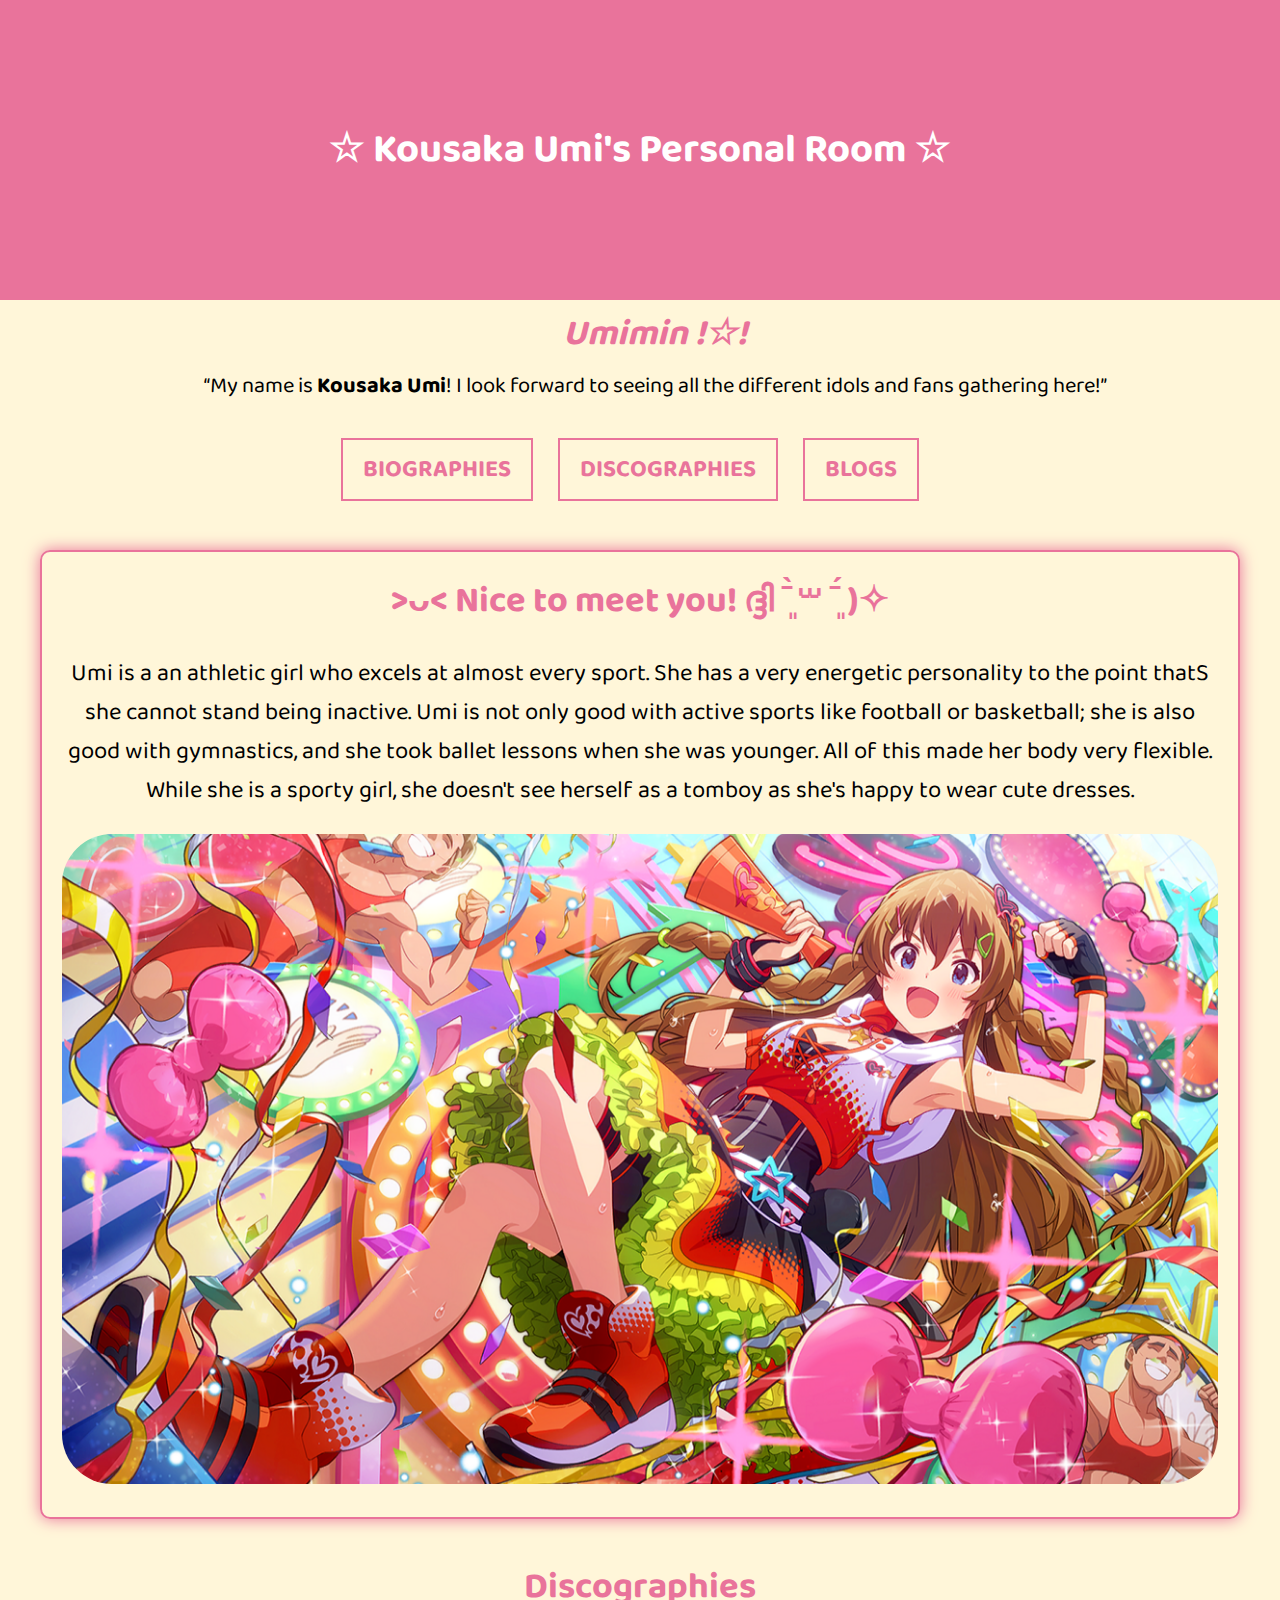
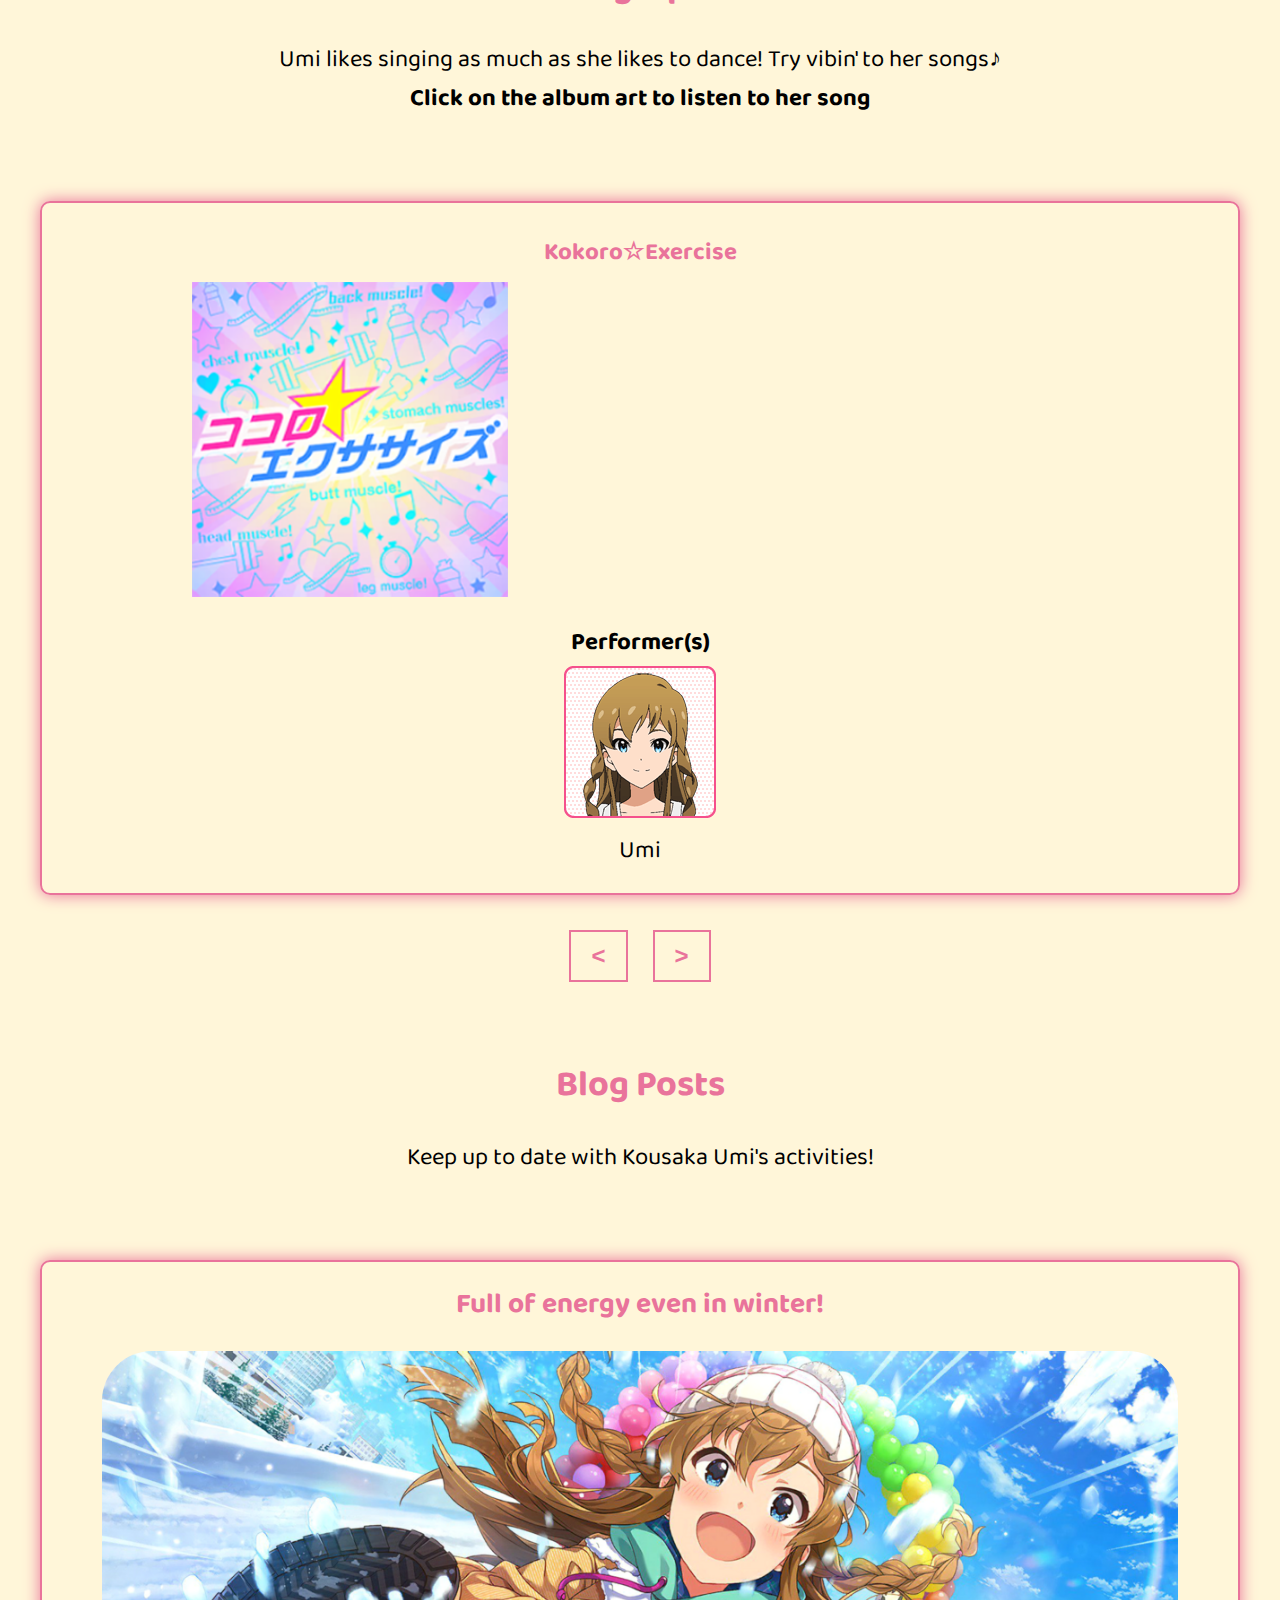
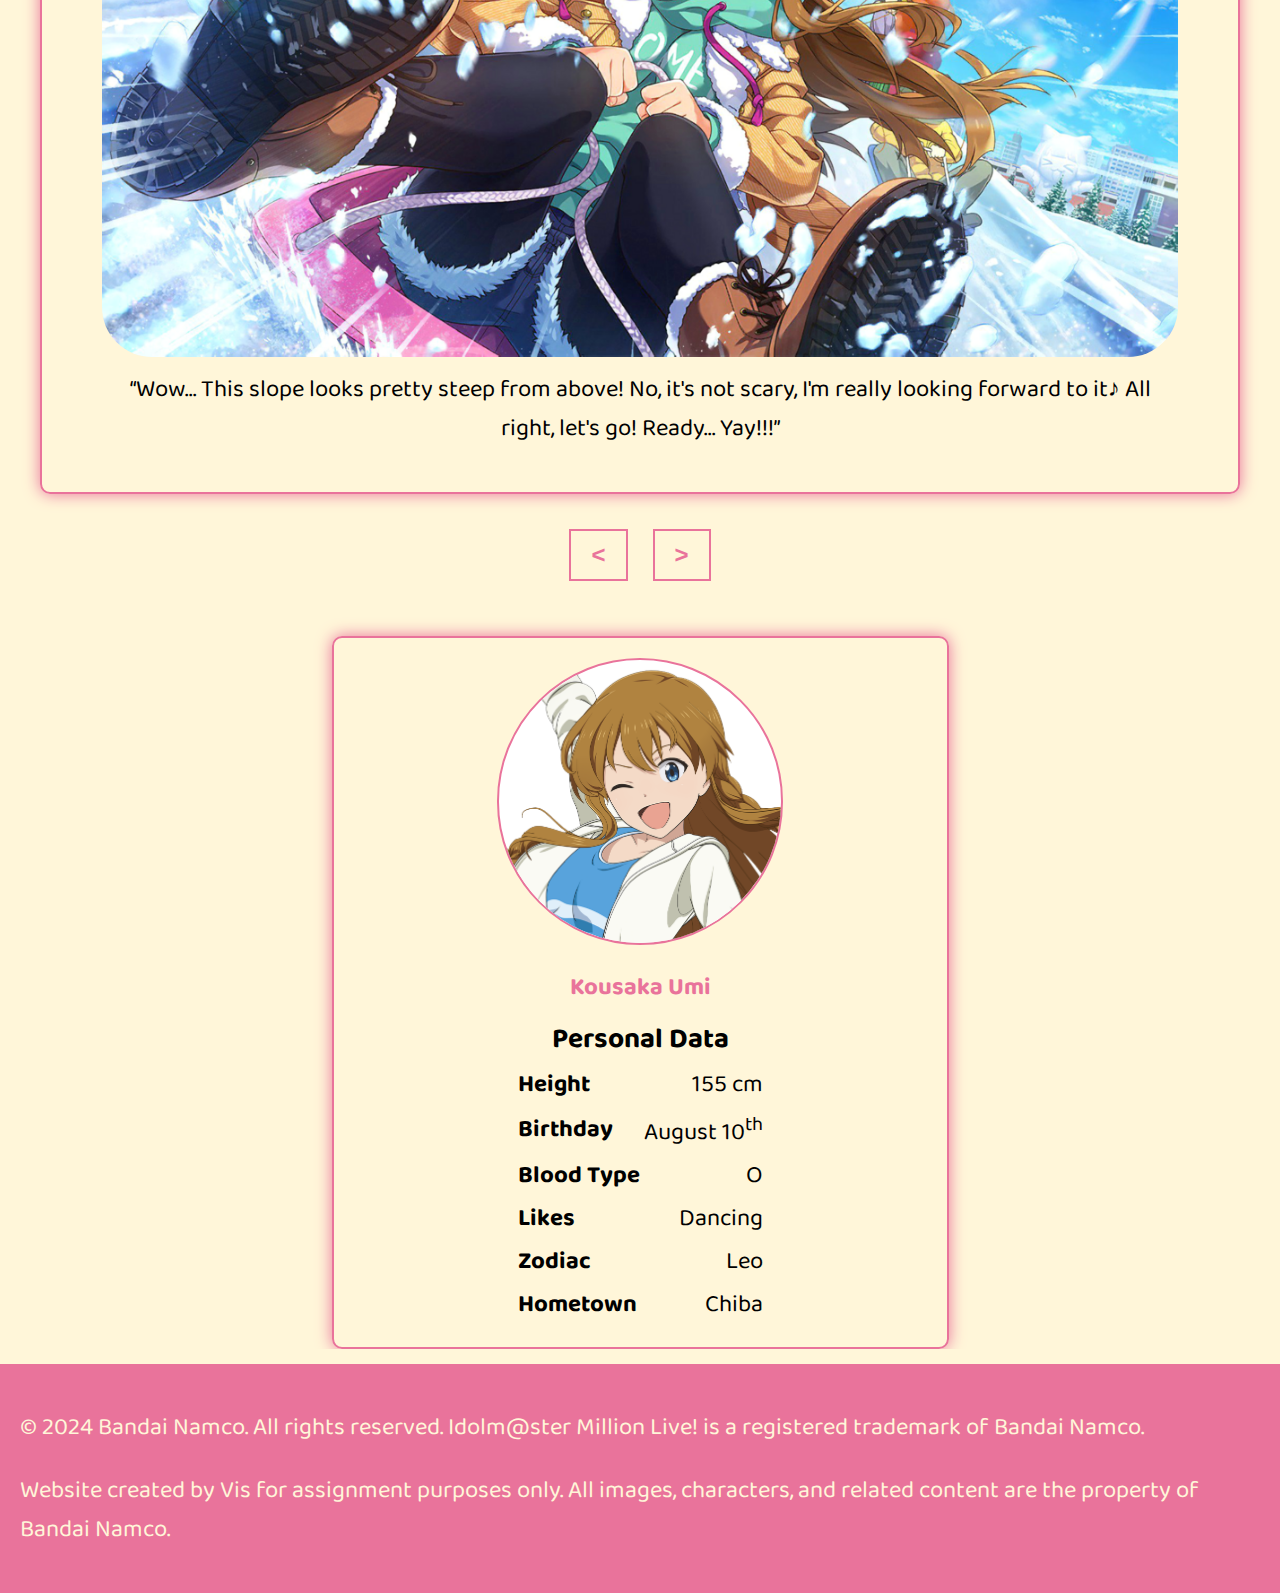
<file: index.html>
<!DOCTYPE html>
<html lang="en">

<head>
  <meta charset="UTF-8">
  <meta name="viewport" content="width=device-width, initial-scale=1.0" />

  <!-- CSS -->
  <link rel="stylesheet" href="assets/styles/style.css">

  <!-- Google Fonts -->

  <!-- Baloo 2 -->
  <link rel="preconnect" href="https://fonts.googleapis.com">
  <link rel="preconnect" href="https://fonts.gstatic.com" crossorigin>
  <link href="https://fonts.googleapis.com/css2?family=Baloo+2:wght@400..800&display=swap" rel="stylesheet">

  <title>Project Akhir Membuat Website</title>
</head>

<body>
  <header>
    <!-- BANNER -->
    <div class="jumbotron">
      <h1>☆ Kousaka Umi's Personal Room ☆</h1>
      <div class="image-container">
        <img src="assets/img/Banner.png" alt="Kousaka Umi">
      </div>
    </div>
    <!-- INTRO -->
    <div id="intro">
      <h2><em>Umimin !☆!</em></h2>
      <p><q>My name is <strong>Kousaka Umi</strong>! I look forward to seeing all the different idols and fans gathering
          here!</q>
      </p>
    </div>
    <!-- NAVIGATION -->
    <nav>
      <ul>
        <li>
          <a href="#bio">Biographies</a>
        </li>
        <li>
          <a href="#discography">Discographies</a>
        </li>
        <li>
          <a href="#blog">Blogs</a>
        </li>
      </ul>
    </nav>
  </header>


  <main>
    <div id="content">
      <!-- BIOGRAPHY -->
      <section id="bio" class="card active">
        <h2>&gt;ᴗ&lt; Nice to meet you! ദ്ദി ˉ͈̀꒳ˉ͈́ )✧ </h2>
        <p>Umi is a an athletic girl who excels at almost every sport. She has a very energetic personality to the point
          thatS
          she cannot stand being inactive. Umi is not only good with active sports like football or basketball; she is
          also
          good
          with gymnastics, and she took ballet lessons when she was younger.
          All of this made her body very flexible. While she is a sporty girl, she doesn't see herself as a tomboy as
          she's
          happy to wear cute dresses.</p>
        <div class="image-container">
          <img src="assets/img/Bio.png" alt="Kousaka Umi" id="bio-image">
        </div>
      </section>


      <!-- DISCOGRAPHY -->
      <section>
        <header class="content-header">
          <h2 id="discography">Discographies</h2>
          <p>Umi likes singing as much as she likes to dance! Try vibin' to her songs♪<br><strong>Click on the album art
              to listen to her song</strong></p>
        </header>
        <div class="slider-item" id="discography-slider">
          <!-- DISCOGRAPHY 1 -->
          <article class="card active" id="discography1">
            <h4>Kokoro☆Exercise</h4>
            <div class="discography-content">
              <a href="https://www.youtube.com/watch?v=PSbgEbsn4Tk">
                <img src="assets/img/Disc01.png" alt="Kokoro☆Exercise">
              </a>
              <div class="video-container">
                <iframe width="560" height="315" src="https://www.youtube.com/embed/FKQcRjKUTdk?si=dgARBG0MnvY-V6_D"
                  title="YouTube video player" frameborder="0"
                  allow="accelerometer; autoplay; clipboard-write; encrypted-media; gyroscope; picture-in-picture; web-share"
                  referrerpolicy="strict-origin-when-cross-origin" allowfullscreen></iframe>
              </div>
            </div>
            <div class="performers">
              <table>
                <tr>
                  <th>Performer(s)</th>
                </tr>
                <tr>
                  <td><img src="assets/img/umi.png" alt="Umi">
                    <div>Umi</div>
                  </td>
                </tr>
              </table>
            </div>
          </article>

          <!-- DISCOGRAPHY 2 -->
          <article class="card" id="discography2">
            <h4>Understand? Understand!</h4>
            <div class="discography-content">
              <a href="https://www.youtube.com/watch?v=YyjqRMuSNIg">
                <img src="assets/img/Disc02.png" alt="Understand? Understand!">
              </a>
              <div class="video-container">
                <iframe width="560" height="315" src="https://www.youtube.com/embed/aIOAnSojfRw?si=q-YP4QaHCqru-Y0h"
                  title="YouTube video player" frameborder="0"
                  allow="accelerometer; autoplay; clipboard-write; encrypted-media; gyroscope; picture-in-picture; web-share"
                  referrerpolicy="strict-origin-when-cross-origin" allowfullscreen></iframe>
              </div>
            </div>
            <div class="performers">
              <table>
                <tr>
                  <th colspan="2">Performer(s)</th>
                </tr>
                <tr>
                  <td><img src="assets/img/kot.png" alt="Kotoha">
                    <div>Kotoha</div>
                  </td>
                  <td><img src="assets/img/umi.png" alt="Umi">
                    <div>Umi</div>
                  </td>
                </tr>
              </table>
            </div>
          </article>

          <!-- DISCOGRAPHY 3 -->
          <article class="card" id="discography3">
            <h4>Refrain Kiss</h4>
            <div class="discography-content">
              <a href="https://www.youtube.com/watch?v=aiW2n48Il2g">
                <img src="assets/img/Disc03.png" alt="Refrain Kiss">
              </a>
              <div class="video-container">
                <iframe width="560" height="315" src="https://www.youtube.com/embed/5KUaOtmEMcc?si=ERPOF9Vr8tTFsufj"
                  title="YouTube video player" frameborder="0"
                  allow="accelerometer; autoplay; clipboard-write; encrypted-media; gyroscope; picture-in-picture; web-share"
                  referrerpolicy="strict-origin-when-cross-origin" allowfullscreen></iframe>
              </div>
            </div>
            <div class="performers">
              <table>
                <tr>
                  <th colspan="4">Performer(s)</th>
                </tr>
                <tr>
                  <td><img src="assets/img/kot.png" alt="Kotoha">
                    <div>Kotoha</div>
                  </td>
                  <td><img src="assets/img/ari.png" alt="Arisa">
                    <div>Arisa</div>
                  </td>
                  <td><img src="assets/img/shi.png" alt="Shiho">
                    <div>Shiho</div>
                  </td>
                  <td><img src="assets/img/umi.png" alt="Umi">
                    <div>Umi</div>
                  </td>
                </tr>
              </table>
            </div>
          </article>
        </div>
        <div class="slider-buttons">
          <button class="slider-button prev" onclick="prev('discography-slider')">&lt;</button>
          <button class="slider-button next" onclick="next('discography-slider')">&gt;</button>
        </div>
      </section>


      <!-- BLOG -->
      <section>
        <header class="content-header">
          <h2 id="blog">Blog Posts</h2>
          <p>
            Keep up to date with Kousaka Umi's activities!
          </p>
        </header>

        <div class="slider-item" id="blog-slider">
          <!-- BLOG 1 -->
          <article class="card active" id="blog1">
            <h3>Full of energy even in winter!</h3>
            <figure>
              <img src="assets/img/Blog01.png" alt="Full of energy even in winter!">
              <figcaption><q>Wow... This slope looks pretty steep from above! No, it's not scary, I'm really looking
                  forward to it♪
                  All right, let's go! Ready... Yay!!!</q></figcaption>
            </figure>
          </article>

          <!-- BLOG 2 -->
          <article class="card" id="blog2">
            <h3>Flowing float♪</h3>
            <figure>
              <img src="assets/img/Blog02.png" alt="Flowing float♪">
              <figcaption><q>Yay, I got somen noodles! Ah, there are pink somen noodles inside! It's like girly somen
                  noodles!
                  I feel excited☆ Will eating them increase my appeal? Alright... Minachin, keep on washing!
                </q></figcaption>
            </figure>
          </article>

          <!-- BLOG 3 -->
          <article class="card" id="blog3">
            <h3>New Year's Happiest Girl</h3>
            <figure>
              <img src="assets/img/Blog03.png" alt="New Year's Happiest Girl">
              <figcaption><q>This dress is cute, isn't it...? I can't put it on by myself,
                  it's hard work, but it makes me feel like a true princess! ☆Hey! It suits me pretty well, doesn't
                  it...?</q></figcaption>
            </figure>
          </article>

          <!-- BLOG 4 -->
          <article class="card" id="blog4">
            <h3>Big Waaave!!</h3>
            <figure>
              <img src="assets/img/Blog04.png" alt="Big Waaave!!">
              <figcaption><q>Hehehe... Everyone, your engines are starting up!
                  It feels great☆ I'm going to get pumped up too and go all out! Now, let's surf, Umimin!</q>
              </figcaption>
            </figure>
          </article>
        </div>
        <div class="slider-buttons">
          <button class="slider-button prev" onclick="prev('blog-slider')">&lt;</button>
          <button class="slider-button next" onclick="next('blog-slider')">&gt;</button>
        </div>
      </section>
    </div>

    <aside>
      <!-- PROFILE -->
      <section class="card profile active">
        <header>
          <img src="assets/img/Prof.png" />
          <h4>Kousaka Umi</h4>
        </header>

        <section>
          <h3>
            Personal Data
          </h3>

          <table>
            <tr>
              <th>Height</th>
              <td>155 cm</td>
            </tr>
            <tr>
              <th>Birthday</th>
              <td>August 10<sup>th</sup></td>
            </tr>
            <tr>
              <th>Blood Type</th>
              <td>O</td>
            </tr>
            <tr>
              <th>Likes</th>
              <td>Dancing</td>
            </tr>
            <tr>
              <th>Zodiac</th>
              <td>Leo</td>
            </tr>
            <tr>
              <th>Hometown</th>
              <td>Chiba</td>
            </tr>
          </table>
        </section>
      </section>
    </aside>

  </main>

  <footer>
    <div>
      <!-- CREDIT -->
      <p>&copy; 2024 Bandai Namco. All rights reserved. Idolm@ster Million Live! is a registered trademark of Bandai
        Namco.</p>
      <p>Website created by Vis for assignment purposes only. All images, characters, and related content are the
        property of
        Bandai
        Namco.</p>
    </div>
  </footer>
</body>

</html>
<script>
  // Slider
  let currentCards = {
    'discography-slider': 1,
    'blog-slider': 1
  };

  function show(sliderId, index) {
    const slider = document.getElementById(sliderId);
    const cards = slider.querySelectorAll('.card');
    const totalCards = cards.length;

    cards.forEach(card => card.classList.remove('active'));

    if (index < 1) {
      index = totalCards;
    }
    else if (index > totalCards) {
      index = 1;
    }
    cards[index - 1].classList.add('active');
    currentCards[sliderId] = index;
  }

  function next(sliderId) {
    const currentIndex = currentCards[sliderId];
    show(sliderId, currentIndex + 1);
  }

  function prev(sliderId) {
    const currentIndex = currentCards[sliderId];
    show(sliderId, currentIndex - 1);
  }
</script>
</file>
<file: assets/styles/style.css>
* {
  box-sizing: border-box;
}

/* Body */
body {
  font-family: "Baloo 2", sans-serif;
  font-size: 150%;
  background-color: #fff6d9;
  margin: 0;
  padding: 0;
}
h2,
h3 {
  color: #e9739b;
  margin: 0px;
}
h4 {
  margin: 10px;
  color: #e9739b;
}
p {
  font-weight: 400;
}

/* Header */
header {
  display: inline;
}

.jumbotron {
  background-image: url("../img/banner-bg.svg");
  background-size: cover;
  background-position: center;
  display: flex;
  align-items: center;
  justify-content: space-between;
  padding: 20px;
  height: 300px;
}

.jumbotron h1 {
  color: white;
  font-size: 48px;
  margin-left: 20px;
}
.content-header {
  text-align: center;
  margin: 10px;
}

/* Main */
main {
  display: flex;
  justify-content: space-between;
  padding: 0 20px;
  overflow: auto;
}

.card {
  box-shadow: 0 0px 16px 0 #e9739b;
  border: 2px solid #e9739b;
  border-radius: 10px;
  padding: 20px;
  margin-top: 20px;
  display: none;
}
.card img {
  max-width: 100%;
  height: auto;
}
.active {
  display: flex;
  flex-direction: column;
  text-align: center;
  align-items: center;
  flex: 1;
}

/* Footer */
footer {
  margin-top: 15px;
  padding: 20px;
  color: #fff6d9;
  background-color: #e9739b;
}

/* Intro & Navigations */

#intro h2,
#intro p {
  margin: 5px;
  padding-left: 30px;
}
#intro h2 {
  font-size: 36px;
}
#intro p {
  font-size: 22px;
}

nav {
  background-color: #fff6d9;
  padding: 5px;
  text-align: center;
  position: sticky;
  top: 0;
}
nav ul {
  padding-inline: 4rem;
  gap: 2rem;
}

nav li {
  display: inline;
  list-style-type: none;
  margin-right: 20px;
}

nav a {
  text-transform: uppercase;
  font-size: 24px;
  text-decoration: none;
  font-weight: bolder;
  color: #e9739b;
  border: 2px solid #e9739b;
  background-color: #fff6d9;
  padding: 10px 20px;
  display: inline-block;
}

nav a:hover, .slider-button:hover {
  color: #fff6d9;
  border: 2px solid #fff6d9;
  background-color: #e9739b;
}

/* Profile */
.profile header,
.profile section {
  text-align: center;
}
.profile img {
  border-radius: 100%;
  border: 2px solid #e9739b;
  background: white;
  width: 50%;
}
.profile figcaption {
  font-size: 18px;
  font-weight: bolder;
  color: #e9739b;
}
.profile h3 {
  color: black;
}
.profile table {
  margin: 0 auto;
}
.profile table th {
  text-align: left;
}
.profile table td {
  text-align: right;
}
#content {
  flex: 3;
  padding-left: 20px;
  padding-right: 20px;
}
aside {
  flex: 1;
  padding-left: 25px;
  padding-right: 25px;
  display: block;
}

/* Bio */
#bio {
  text-align: center;
}
#bio-image {
  display: inline-block;
  max-width: 100%;
  border-radius: 50px;
}

/* Discography */

.performers {
  margin-top: 10px;
}
.discography-content {
  display: flex;
  justify-content: center;
  align-items: center;
  gap: 20px;
}
.discography-content img{
  height: 315px;
}

/* Blog */
#blog-slider img {
  border-radius: 50px;
}

/* Media Container */
@media screen and (max-width: 768px) {
  #content,
  aside {
    width: 100%;
    padding: 0;
    justify-content: center;
  }
  nav li {
    margin-right: 10px;
  }
  nav ul {
    padding-inline: 2rem;
    gap: 1rem;
  }
  nav a {
    font-size: 16px;
    padding: 2px 5px;
  }
  iframe{
    display: none;
  }
}

@media screen and (max-width: 1369px) {
  main {
    flex-flow: column nowrap;
  }
  main aside {
    align-self: center;
  }
  .jumbotron {
    background-image: none;
    background-color: #e9739b;
    justify-content: center;
    text-align: center;
  }

  .jumbotron h1 {
    color: white;
    font-size: 40px;
    margin: 0;
  }

  .jumbotron .image-container {
    display: none;
  }

  #intro {
    text-align: center;
  }
}

/* Slider */
.slider-buttons {
  text-align: center;
  padding: 25px;
}
.slider-button {
  margin: 10px;
  font-size: 24px;
  font-weight: bolder;
  color: #e9739b;
  border: 2px solid #e9739b;
  background-color: #fff6d9;
  padding: 10px 20px;
  display: inline-block;
}
</file>
